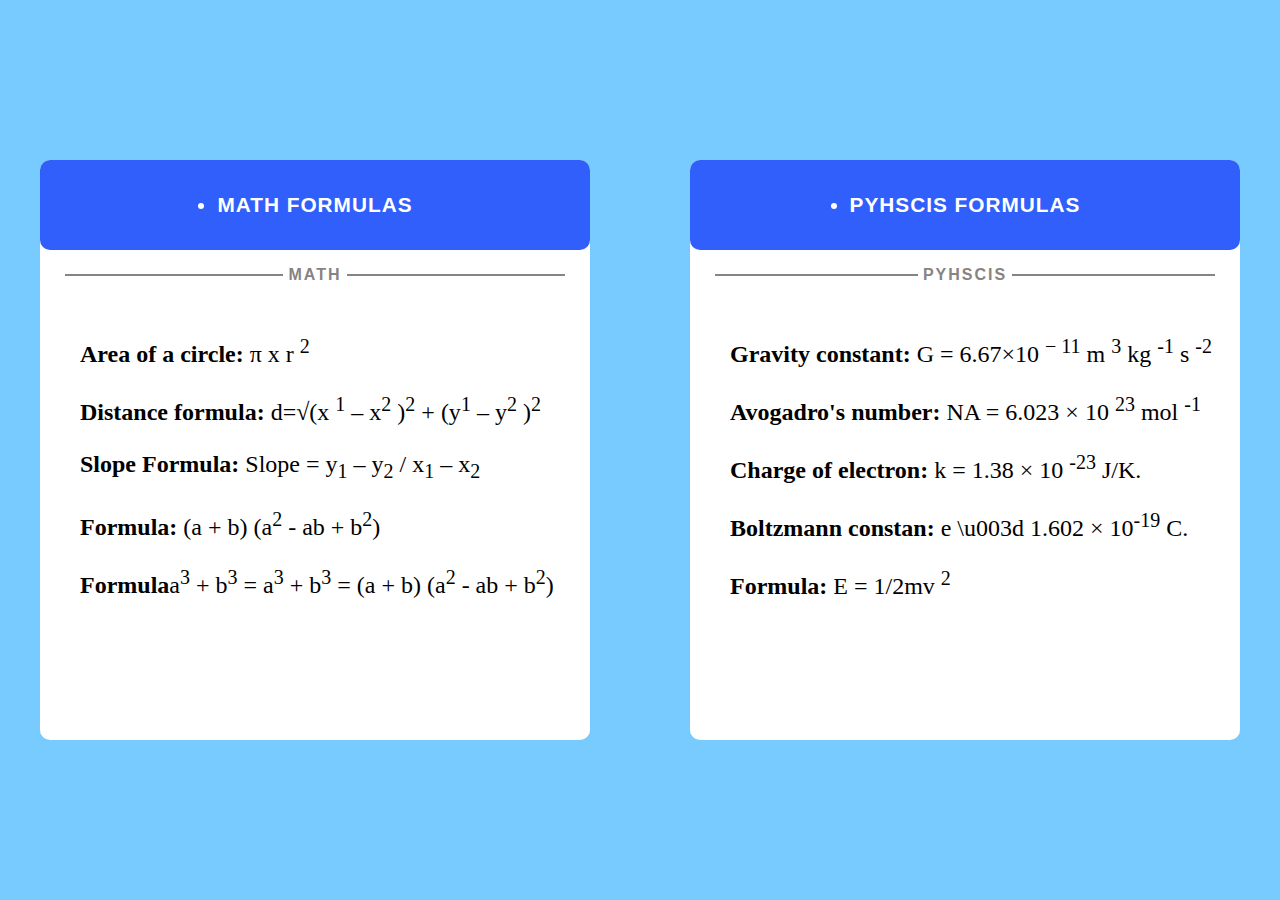
<file: formula/index.html>
<!DOCTYPE html>
<html lang="en">
<head>
  <meta charset="UTF-8">
  <meta name="viewport" content="width=device-width, initial-scale=1.0">
  <meta http-equiv="X-UA-Compatible" content="ie=edge">
  <title>Task 2</title>
  <link href="https://fonts.googleapis.com/css?family=Roboto:400,500,700" rel="stylesheet">
  <link rel="stylesheet" href="./styles.css" />
</head>
<body>
  
  <!-- Container start -->
  <div class="container">
    <!-- header part start -->
    <div class="header_part">
      <li >Math Formulas</li>
    </div>
    <!-- Header part end -->
    <!-- second line start -->
    <div class="line_header">
        <div class="line"></div>
        <p class="today">Math</p>
        <div class="line"></div>
    </div>
    <!-- Second line end -->
     <div class="main">
       <p><b>Area of a circle:</b> π x r <sup>2</sup></p>
       <p><b>Distance formula:</b> d=√(x <sup>1</sup> – x<sup>2</sup> )<sup>2</sup> + (y<sup>1</sup>  – y<sup>2</sup> )<sup>2</sup> </p>
       <p><b>Slope Formula:</b> Slope = y<sub>1</sub> – y<sub>2</sub> /  x<sub>1</sub> – x<sub>2</sub></p>
       <p><b>Formula:</b> (a + b) (a<sup>2</sup> - ab + b<sup>2</sup>)</p>
       <p><b>Formula</b>a<sup>3</sup> + b<sup>3</sup> = a<sup>3</sup> + b<sup>3</sup> = (a + b) (a<sup>2</sup> - ab + b<sup>2</sup>)</p>
     </div>

  </div>
<!-- Container end -->
<div class="container">
    <!-- header part start -->
    <div class="header_part">
      <li >Pyhscis Formulas</li>
    </div>
    <!-- Header part end -->
    <!-- second line start -->
    <div class="line_header">
        <div class="line"></div>
        <p class="today">Pyhscis</p>
        <div class="line"></div>
    </div>
    <!-- Second line end -->
     <div class="main">
       <p><b>Gravity constant:</b> G = 6.67×10 <sup>− 11</sup>  m <sup>3</sup> kg <sup>-1</sup> s <sup>-2</sup></p>
       <p><b>Avogadro's number:</b> NA = 6.023 × 10 <sup>23</sup> mol <sup>-1</sup> </p>
       <p><b>Charge of electron:</b> k = 1.38 × 10 <sup>-23</sup> J/K.</p>
       <p><b>Boltzmann constan:</b>  e \u003d 1.602 × 10<sup>-19</sup>  C.</p>
       <p><b>Formula:</b> E = 1/2mv <sup>2</sup> </p>
     </div>

  </div>

</body>
</html>
</file>
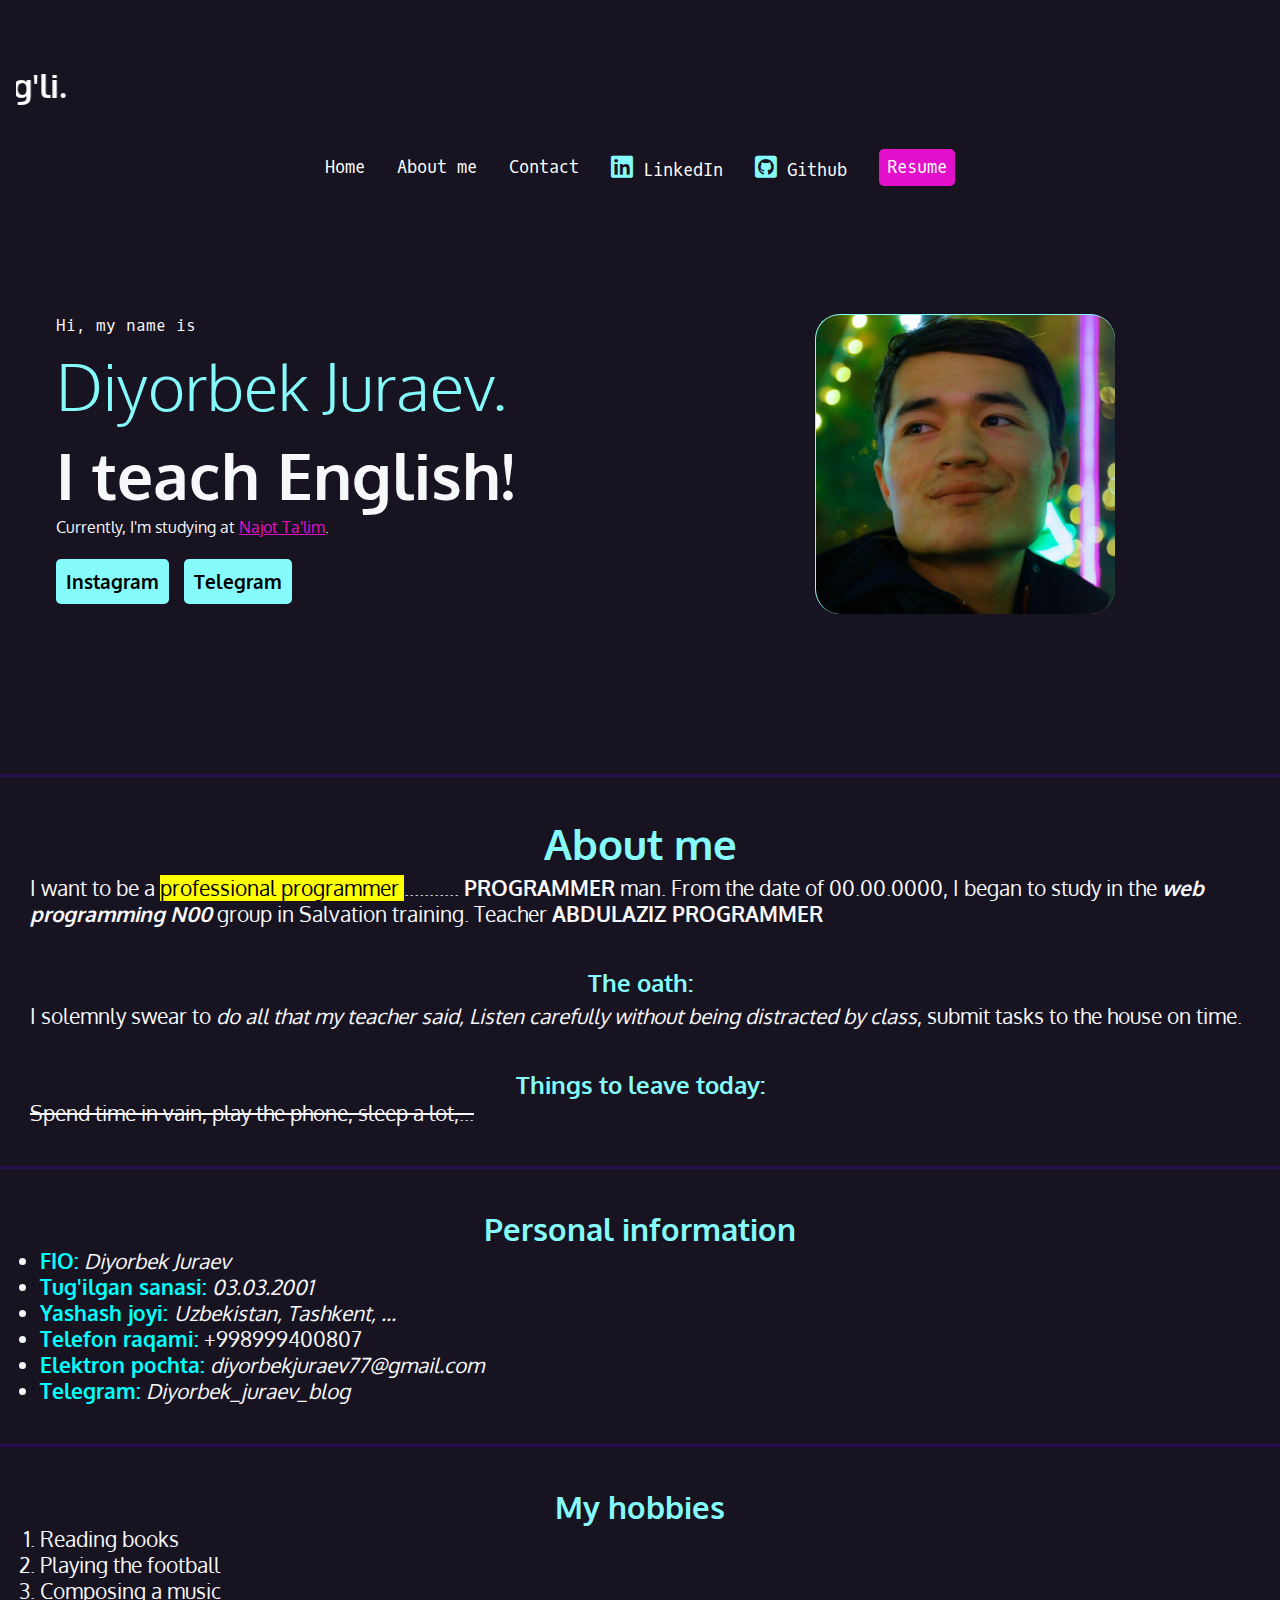
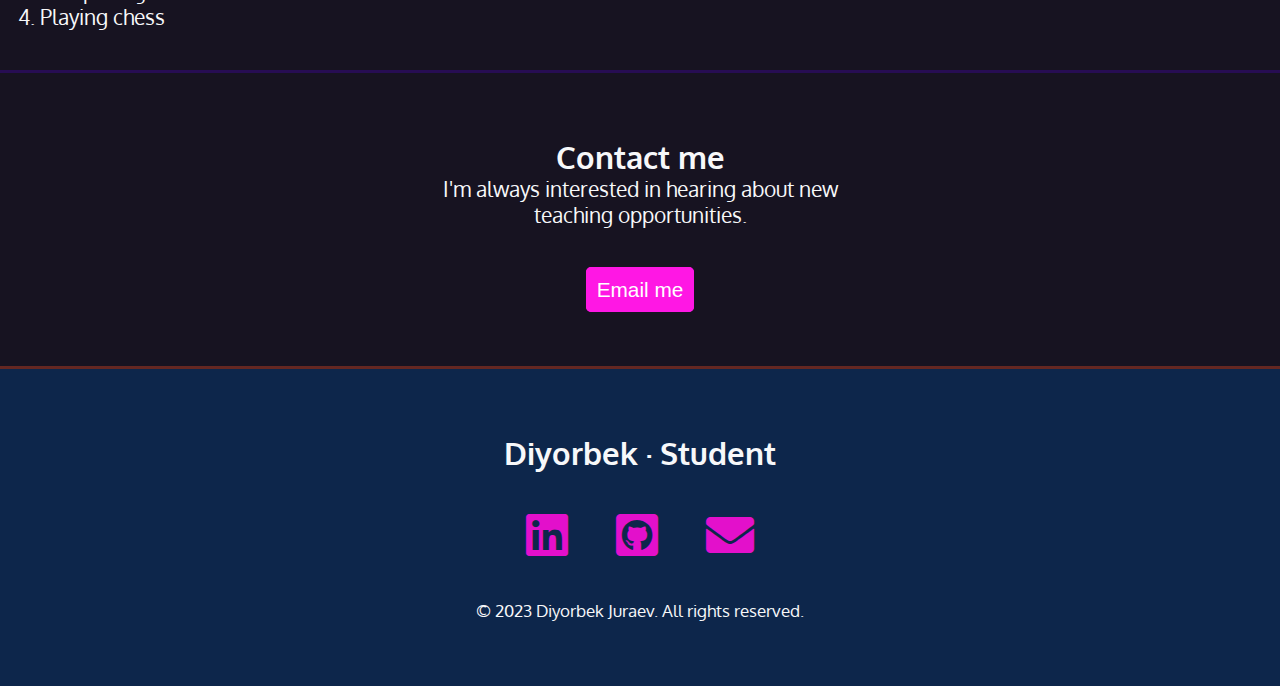
<file: my page/index.html>
<!-- LESSON 2: HOMEWORK TASK 2 -->

<!DOCTYPE html>
<html lang="en">

<head>
    <meta charset="UTF-8" />
    <meta http-equiv="X-UA-Compatible" content="IE=edge" />
    <meta name="viewport" content="width=device-width, initial-scale=1.0" />
    <link rel="preconnect" href="https://fonts.googleapis.com" />
    <link rel="preconnect" href="https://fonts.gstatic.com" crossorigin />
    <link href="https://fonts.googleapis.com/css2?family=Oxygen&family=Oxygen+Mono&display=swap" rel="stylesheet" />
    <link href="https://cdnjs.cloudflare.com/ajax/libs/font-awesome/5.15.4/css/all.min.css" rel="stylesheet" />
    <link rel="stylesheet" href="css/style.css" />
    <title>Diyorbek Juraev</title>
</head>

<body>
  <!-- HEADER START -->
    <header class="header">
      <nav>
          <ul>
              <li>
                  <h1>
                      <marquee behavior="" direction="right" scrollamout="8"><a href="index.html"><span class="fas fa-code" aria-hidden="true"></span>  Diyorbek Juraev Mahmudjon og'li.</a></marquee>
                 </h1>
             </li>
                  <li><a href="#">Home</a></li>
                  <li><a href="#">About me</a></li>
                  <li><a href="#">Contact</a></li>
                  <li>
                    <a href="https://www.linkedin.com/in/striking-academy-3184b8263/" target="_blank">
                        <span class="fab fa-linkedin" aria-hidden="true"></span>
                        <span >LinkedIn</span>
                    </a>
                  </li>
              <li>
                  <a href="https://github.com/Diyorbekkdev" target="_blank">
                      <span class="fab fa-github-square" aria-hidden="true"></span>
                      <span>Github</span>
                  </a>
              </li>
              <li>
                  <a href="#" target="_blank" class="button">Resume</a
            >
          </li>
        </ul>
      </nav>
    </header>
<!-- HEADER END -->

<!-- FIRST SECTION START -->
    <section id="intro">
      <div>
          <p class="name">Hi, my name is <span>Diyorbek Juraev.</span></p>
          <h2>I teach English!</h2>

          <p>
            Currently, I'm  studying at
            <a
              href="https://najottalim.uz"
              target="_blank"
              >Najot Ta'lim</a
            >.
          </p>

          <button class="my__btn"><a href="https://t.me/diyorbek_juraev_blog">Instagram</a></button>
          <button class="my__btn"><a href="https://t.me/diyorbek_juraev_blog">Telegram</a></button>
      </div>
      <div class="my_img" style="background-image: url(img/me.jpg);"></div>
    </section>
<!-- FIRST SECTION END -->


    <div class="line"></div>



    <!-- SECOND SECTION START -->
    <section class="about__me">
        <div class="about__me__intro">
          <h1 class="about__me__title">About me</h1>
          <p class="abt__me">I want to be a <mark>professional programmer </mark>........... <strong>PROGRAMMER</strong> man. From the date of 00.00.0000, I began to study in the <strong><i>web programming N00</i></strong> group in Salvation training. Teacher <b>ABDULAZIZ PROGRAMMER</b></p>

          <h3 class="about__me__title">The oath:</h3>
          <p class="abt__me">I solemnly swear to <i>do all that my teacher said, Listen carefully without being distracted by class</i>, submit tasks to the house on time.</p>

          <h3 class="about__me__title">Things to leave today:</h3>
          <p><del class="abt__me">Spend time in vain, play the phone, sleep a lot,...</del></p>
        </div>
    </section>
    <!-- SECOND SECTION START -->
    <div class="line"></div>

    <section class="personal__info"></section>
    <h2 class="about__me__title">Personal information</h2>
          <div class="prs__info">
            <ul>
                <li><b class="list
                  " style="color:aqua">FIO:</b> <i>Diyorbek Juraev</i></li>
                <li><b class="list
                  " style="color:aqua">Tug'ilgan sanasi:</b> <i>03.03.2001</i></li>
                <li><b class="list
                  " style="color:aqua">Yashash joyi: </b> <i>Uzbekistan, Tashkent, ...</i> </li>
                <li><b class="list
                  " style="color:aqua">Telefon raqami:</b> </i>+998999400807</i></li>
                <li><b class="list
                  " style="color:aqua">Elektron pochta:</b> <i>diyorbekjuraev77@gmail.com</i> </li>
                <li><b class="list
                  " style="color:aqua">Telegram:</b> <i>Diyorbek_juraev_blog</i></li>
            </ul>
          </div>
      <!-- SECOND SECTION END -->


        <div class="line"></div>


 <!-- THE THIRD SECTION START -->
          <section class="my_hobby">
            <h2 class="about__me__title">My hobbies</h2>
            <div class="prs__info">
               <ol>
                <li>Reading books</li>
                <li>Playing the football</li>
                <li>Composing a music</li>
                <li>Playing chess</li>
               </ol>
            </div>
          </section>
  <!-- THE THIRD SECTION START -->

  <div class="line"></div>

  <!-- CONTACT SECTION -->
    <section id="contact">
      <h2>Contact me</h2>
          <p>
            I'm always interested in hearing about new teaching opportunities.
          </p>
          <p><a class="email" href="mailto:diyorbekjuraev77@gmail.com">Email me</a></p>
        </section>
    <div class="line_end"></div>
  <!-- CONTACT SECTION -->

     <!-- FOOTER START -->
                <footer class="footer">
                    <h2>Diyorbek  &middot; Student</h2>
                    <ul>
                        <li>
                            <a href="https://www.linkedin.com/in/striking-academy-3184b8263/" target="_blank">
                                <span class="fab fa-linkedin" aria-hidden="true"></span>
                                <span class="sr-only">LinkedIn</span>
                            </a>
                        </li>
                        <li>
                            <a href="https://github.com/Diyorbekkdev" target="_blank">
                                <span class="fab fa-github-square" aria-hidden="true"></span>
                                <span class="sr-only">Github</span>
                            </a>
                        </li>
                        <li>
                            <a href="mailto:diyorbekjuraev77@gmail.com">
                                <span class="fas fa-envelope" aria-hidden="true"></span>
                                <span class="sr-only">Email</span>
                            </a>
                        </li>
                    </ul>
                    <p><small>&copy; 2023 Diyorbek Juraev. All rights reserved.</small></p>
                </footer>
        <!-- FOOTER END -->
</body>

</html>

</body>
</html>
</file>
<file: formula/styles.css>
*,
*::after,
*::before{
  box-sizing: border-box;
  margin: 0;
  padding: 0;
}

body{
  background: rgb(119, 203, 255);
  min-height: 100vh;
  display: flex;
  justify-content: space-between;
  align-items: center;
}

.container{
  border-radius: 10px;
  width: 550px;
  height: 580px;
  background: #fff;
  margin: 0 40px ;
}

.header_part{
  background: rgb(48, 95, 251);
  display: flex;
  justify-content: center;
  align-items: center;
  flex-flow: row-reverse;
  height: 90px;
  padding: 0 30px;
  border-radius: 10px;
}

.header_part li{
  font-size: 1.3rem;
  font-weight: bold;
  font-family: Arial, Helvetica, sans-serif;
  color: #fff;
  text-transform: uppercase;
  letter-spacing: 1px;
}

.line_header{
  height: 50px;
  display: flex;
  justify-content: center;
  align-items: center;
  padding: 0 25px;
}

.line_header .line{
  height: 2px;
  width: 300px;
  background: rgb(135, 131, 131);
}

.today{
  text-transform: uppercase;
  font-weight: bold;
  color: rgb(135, 131, 131);
  font-family: Arial, Helvetica, sans-serif;
  letter-spacing: 2px;
  padding: 0 5px;
}

.main{
  margin-left: 40px;
  margin-top: 35px;
  font-size: 1.5rem;
}

.main p{
  padding-bottom: 25px;
}
</file>
<file: my page/css/style.css>
:root {
  --black: #171321;
  --dkblue: #0d314b;
  --plum: #4b0d49;
  --hotmag: #ff17e4;
  --magenta: #e310cb;
  --aqua: #86fbfb;
  --white: #f7f8fa;
  --font-size: 1.3rem;
  --mono: "Oxygen mono", monospace;
  --sans: Oxygen, sans-serif;
}

*,
*::before,
*::after {
  padding: 0;
  margin: 0;
  box-sizing: border-box;
}


/* generic styles for the page */

body {
  padding: 0;
  margin: 0;
  font-family: var(--sans);
  background-color: var(--black);
  color: var(--white);
  font-size: var(--font-size);
}

h1,
h2,
h3 {
  margin: 0;
}

a {
  color: var(--magenta);
}

a:hover {
  color: var(--hotmag);
  text-decoration: none;
}

img {
  width: 100%;
}


/* background color divs */

.section-plum {
  background-color: var(--plum);
}

.section-blue {
  background-color: var(--dkblue);
}

.gradient {
  background: linear-gradient(90deg, rgba(255, 23, 228, 1) 0%, rgba(134, 251, 251, 1) 100%);
  height: 2px;
}


/* intro styles */

#intro {
  padding: 4rem 1rem 10rem 1rem;
  padding-bottom: 10rem;
  max-width: 1200px;
  margin: 0 auto;
  display: flex;
}

#intro p {
  font-size: 1rem;
  line-height: 1.5;
}

#intro .name {
  font-family: var(--mono);
  font-size: 1rem;
}

.name span {
  font-family: var(--sans);
  font-size: 4rem;
  color: var(--aqua);
  display: block;
  font-weight: 300;
}

#intro h2 {
  font-size: 4rem;
}

/*****************************
          MY BUTTEN
******************************/
.my__btn{
  margin-top: 20px;
  padding: 10px;
  margin-right: 10px;
  font-size: 1.2rem;
  border: none;
  background: #86fbfb;
  border-radius: 5px;
  font-family: 'Oxygen';
  font-weight: 600;
}

.my__btn  a{
   text-decoration: none;
   color: black;
}

.my__btn:hover{
  background: #5ec2c2;
  transition: .2S ease;
}

.my_img{
  height: 300px;
  width: 300px;
  background: grey;
  margin-left: 300px;
  border-radius: 25px;
  background-repeat: no-repeat;
  background-size: cover;
  background-position: -40px;
  border-left: 1px solid #86fbfe;
  border-top: 1px solid #86fbfE;
}

.line{
  height: 3px;
  background: rgba(72, 3, 184, 0.336);
}

/*****************************
       SECOND SECTION
******************************/
.about__me__intro{
  margin-bottom: 40px;
}

.about__me__title{
  text-align: center;
  margin-top: 40px;
  color: var(--aqua);
}

.abt__me{
  margin: 5px 30px ;
}

/*****************************
      THE SECOND SECTION
******************************/

.prs__info{
  margin-left: 40px;
  margin-bottom: 40px;
}


/*****************************
      CONTACT SECTION
******************************/

/* contact section */

#contact {
  width: 400px;
  text-align: center;
  margin: 0 auto;
  padding: 4rem 0;
}

#contact p:last-child {
  margin-top: 3rem;
}

/*****************************
    NAVIGATION
******************************/


nav {
  font-family: var(--mono);
  font-size: 80%;
  padding: 4rem 1rem;
}

nav h1 a {
  font-family: var(--sans);
}

nav ul {
  margin: 0;
  padding: 0;
  list-style-type: none;
  display: flex;
  flex-flow: row wrap;
  justify-content: center;
  align-items: center;
  gap: 2rem;
}

nav li:first-child {
  flex-basis: 100%;
  text-align: center;
}

nav [class*="fa-"] {
  font-size: 150%;
  color: var(--aqua);
}

nav h1 [class*="fa-"] {
  font-size: 100%;
  color: var(--aqua);
}

nav a {
  color: white;
  text-decoration: none;
  display: block;
}

nav a:hover,
nav [class*="fa-"]:hover {
  color: var(--magenta);
}

.button {
  background-color: var(--magenta);
  color: white;
  padding: 0.5rem;
  border-radius: 5px;
  text-decoration: none;
  font-family: var(--mono);
}

.button:hover {
  color: white;
  background-color: var(--hotmag);
}

.email{
  border: 1px solid var(--hotmag);
  padding: 10px;
  color: #fff;
  font-family: Arial, Helvetica, sans-serif;
  background: var(--hotmag);
  text-decoration: none;
  border-radius: 5px;
}

.email:hover{
   background-color: var(--magenta);
   color: #fff;
}

.line_end {
  height: 3px;
  background: rgba(252, 81, 38, 0.336);
}

/*****************************
      FOOTER SECTION
******************************/

footer {
  text-align: center;
  padding: 4rem 0;
  background: #0d264b;
}



footer ul {
  list-style-type: none;
  padding: 0;
  margin: 2rem 0;
  display: flex;
  flex-flow: row wrap;
  justify-content: center;
  gap: 3rem;
  font-size: 3rem;
}
</file>
